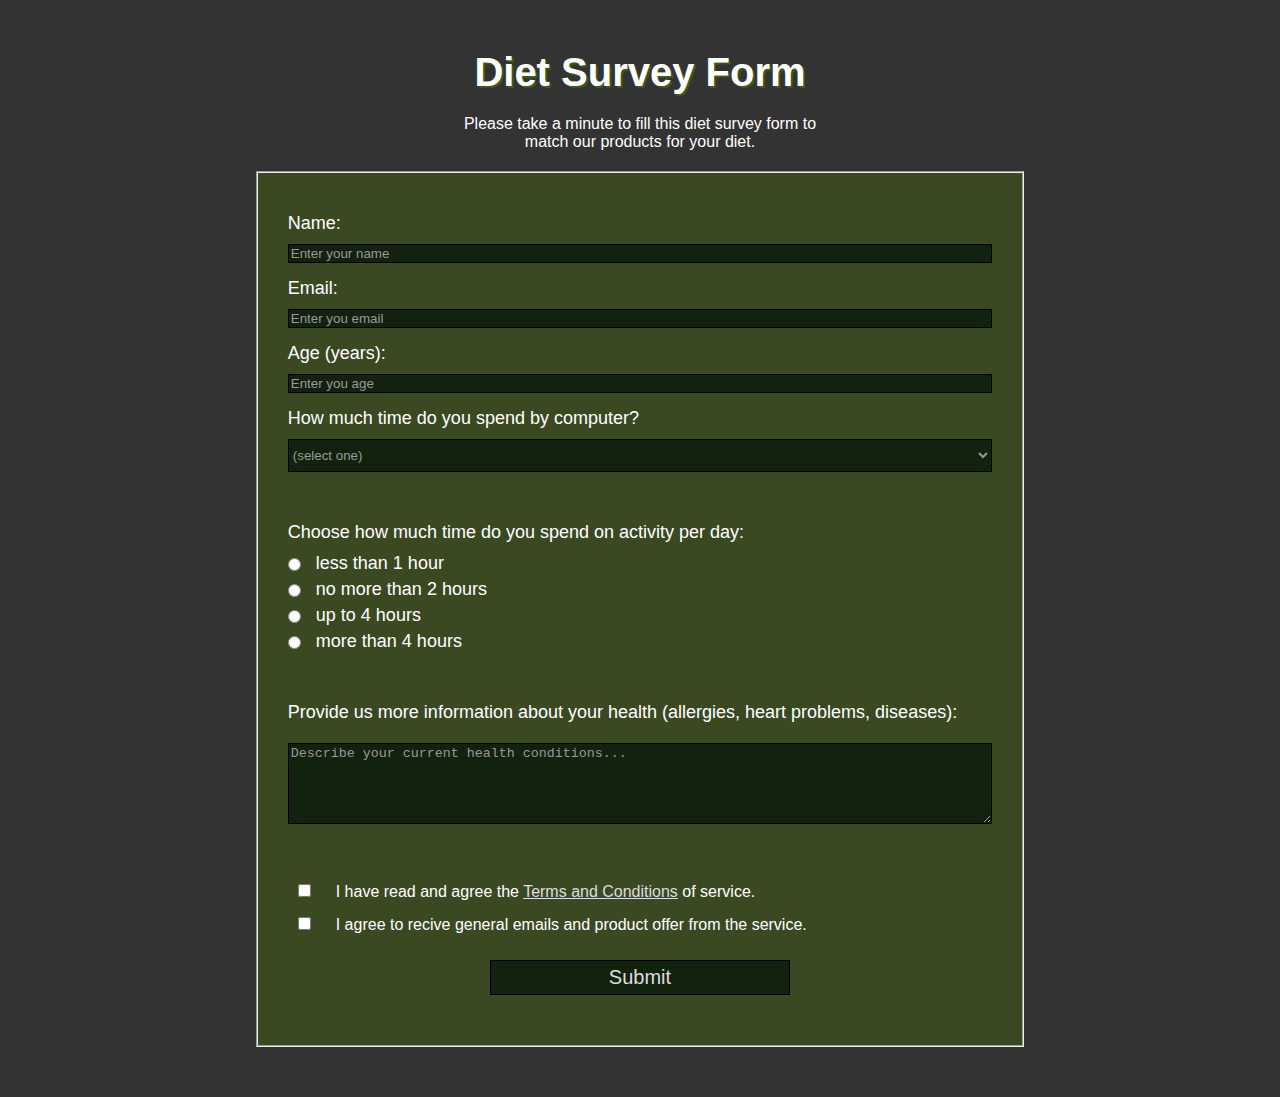
<file: RWD/project01/index.html>
<!DOCTYPE html>
<html lang="en">
  <head>
    <meta charset="utf-8">
    <meta name="viewport" content="width=width-device, initial-scale=1.0">
    <title>Survey Form</title>
    <link rel="stylesheet" href="./css/styles.css">
  </head>
  <body>
    <div class="wrapper">
      <h1 id="title">Diet Survey Form</h1>
      <p id="description">Please take a minute to fill this diet survey form to match our products for your diet.</p>

      <!-- INTERVIEW FORM -->
      <fieldset>

            <form id="survey-form" action="https://register-demo.freecodecamp.org">

          <!-- PERSONAL INFO -->
              <label id="name-label" class="top">Name: <input id="name" type="text" name="name" required placeholder="Enter your name"></label>
              <label id="email-label">Email: <input id="email" type="email" name="email" required placeholder="Enter you email"></label>
              <label id="number-label">Age (years): <input id="number" type="number" name="age" required min="12" max="99" placeholder="Enter you age"></label>

            <!-- DROPDOWN -->
            <label>How much time do you spend by computer?
              <select id="dropdown" name="hours">
                <option value="">(select one)</option>
                <option value="1">up to 1 hour</option>
                <option value="2">1 - 3 hours</option>
                <option value="3">3 - 5 hours</option>
                <option value="4">more than 5 hours</option>
              </select>
            </label>

            <!-- PERSON ACTIVITY -->
            <h4 class="activity-title">Choose how much time do you spend on activity per day:</h4>
            <label>
              <input type="radio" name="activity" class="activity" value="1hr"/> less than 1 hour</label>
            <label>
              <input type="radio" name="activity" class="activity" value="2hr"/> no more than 2 hours</label>
            <label>
              <input type="radio" name="activity" class="activity" value="4hr"/> up to 4 hours</label>
            <label>
              <input type="radio" name="activity" class="activity" value="more"/> more than 4 hours</label>

            <!-- PERSON BIO -->
            <label class="bio">Provide us more information about your health (allergies, heart problems, diseases): <textarea name="bio" rows="5" cols="50" placeholder="Describe your current health conditions..."></textarea>
            </label>

            <!-- AGREEMENTS -->
            <label class="terms">
              <input type="checkbox" name="terms" value="terms" class="box" required> I have read and agree the <a href="terms.html">Terms and Conditions</a> of service.
            </label>
            <label class="terms">
              <input type="checkbox" name="agreement" value="agreement" class="box" required> I agree to recive general emails and product offer from the service.
            </label>

            <!-- SUBMIT -->
            <input id="submit" type="submit" value="Submit">
        </form>
      </fieldset>
    </div>
  </body>
</html>
</file>
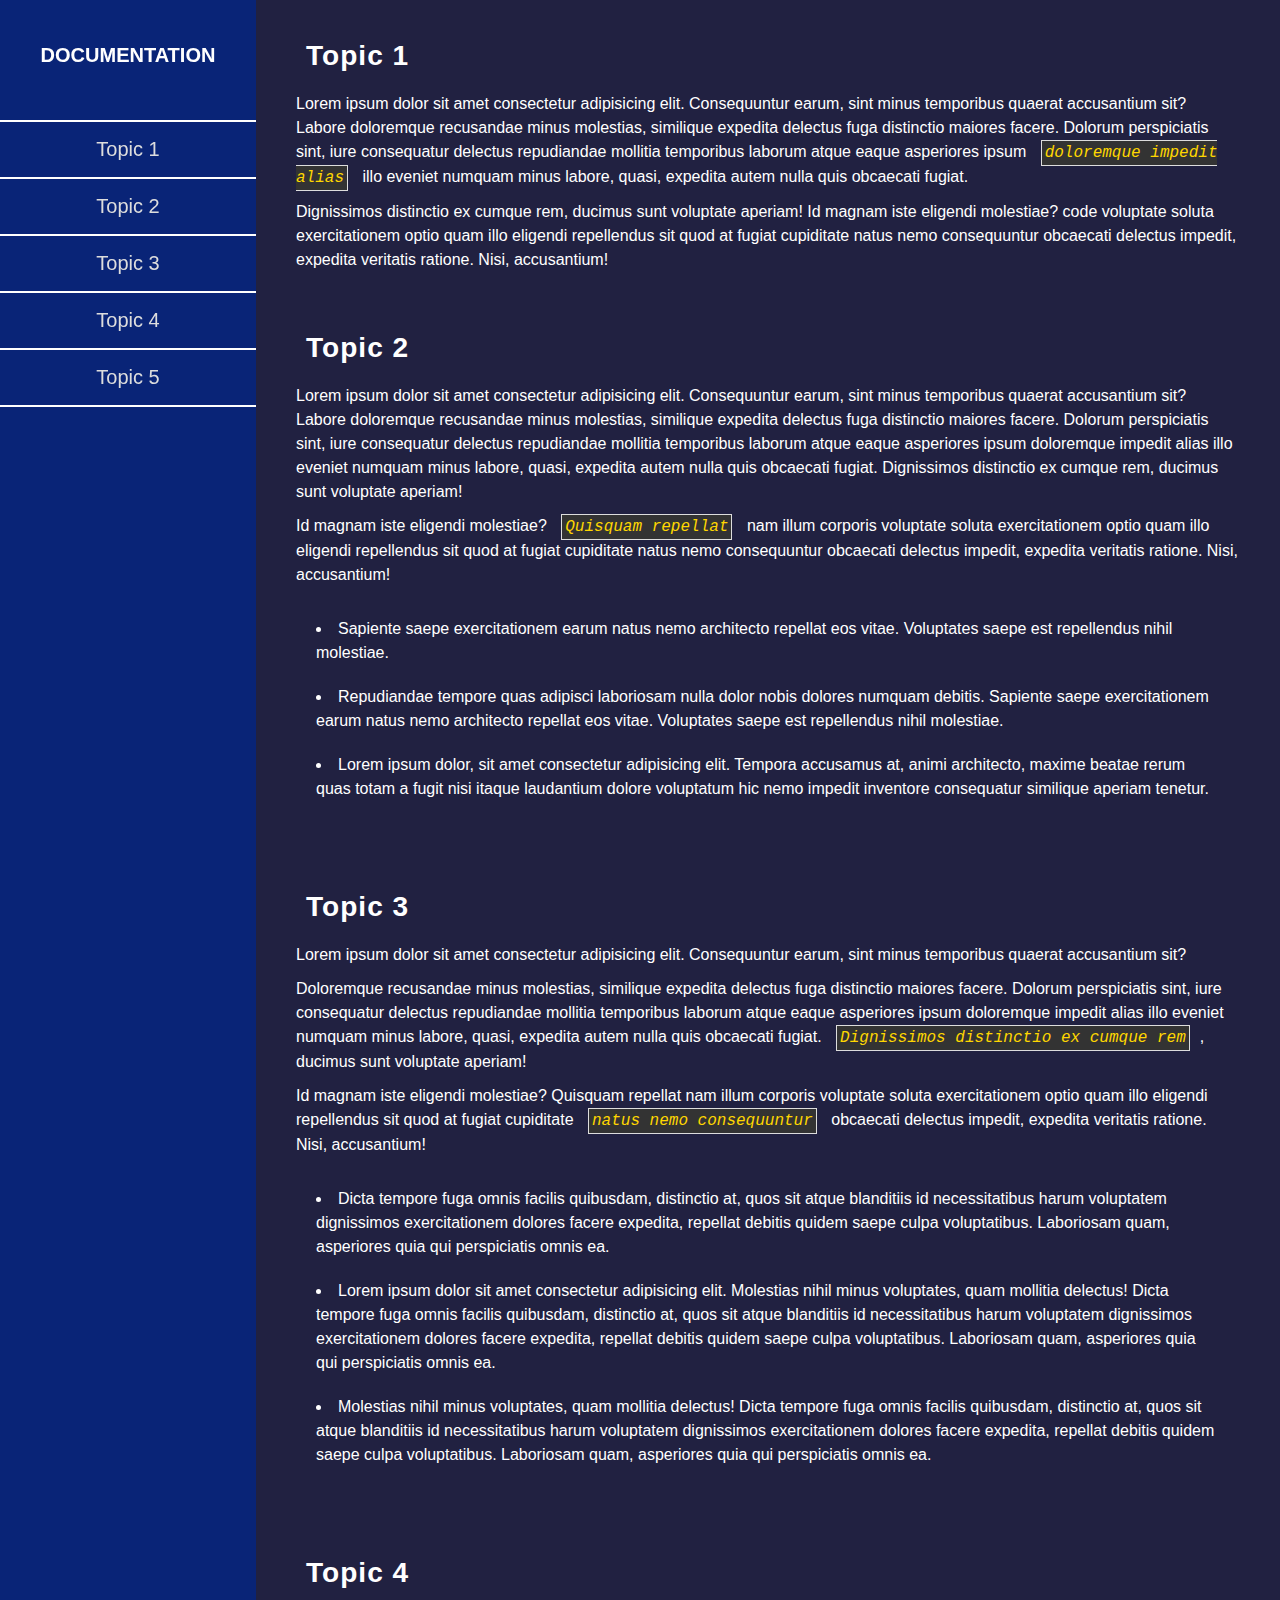
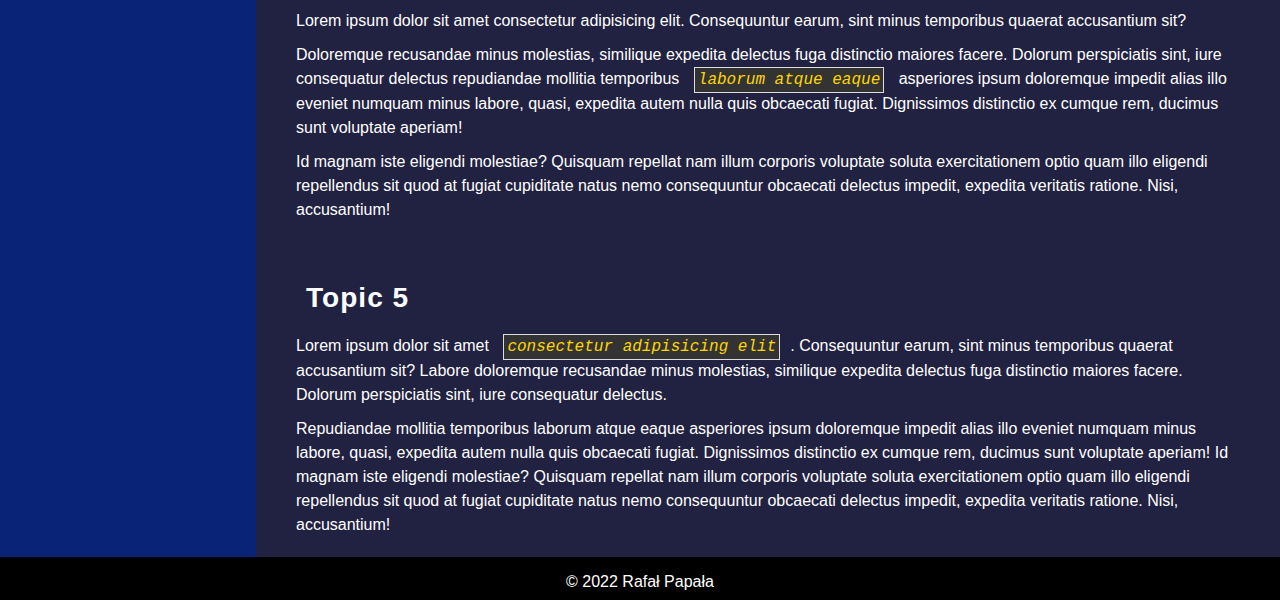
<file: RWD/projekt03/index.html>
<!DOCTYPE html>
<html lang="pl">
<head>
    <meta charset="UTF-8">
    <meta http-equiv="X-UA-Compatible" content="IE=edge">
    <meta name="viewport" content="width=device-width, initial-scale=1.0">
    <title>Technical Documentation Page</title>
    <link rel="stylesheet" href="./css/styles.css">
</head>
<body>
    <header class="header-nav">
        <nav id="navbar">
            <header>Documentation</header>
            <ul>
                <li><a href="#Topic_1" class="nav-link">Topic 1</a></li>
                <li><a href="#Topic_2" class="nav-link">Topic 2</a></li>
                <li><a href="#Topic_3" class="nav-link">Topic 3</a></li>
                <li><a href="#Topic_4" class="nav-link">Topic 4</a></li>
                <li><a href="#Topic_5" class="nav-link">Topic 5</a></li>
            </ul>
        </nav>
    </header>
    <main id="main-doc" class="main-doc">
        <section class="main-section" id="Topic_1">
            <header class="topic" id="Topic_1"><h3>Topic 1</h3></header>
            <p>Lorem ipsum dolor sit amet consectetur adipisicing elit. Consequuntur earum, sint minus temporibus quaerat accusantium sit? Labore doloremque recusandae minus molestias, similique expedita delectus fuga distinctio maiores facere. Dolorum perspiciatis sint, iure consequatur delectus repudiandae mollitia temporibus laborum atque eaque asperiores ipsum <code>doloremque impedit alias</code> illo eveniet numquam minus labore, quasi, expedita autem nulla quis obcaecati fugiat.</p>
            <p>Dignissimos distinctio ex cumque rem, ducimus sunt voluptate aperiam! Id magnam iste eligendi molestiae? code voluptate soluta exercitationem optio quam illo eligendi repellendus sit quod at fugiat cupiditate natus nemo consequuntur obcaecati delectus impedit, expedita veritatis ratione. Nisi, accusantium!</p>
        </section>
        <section class="main-section" id="Topic_2">
            <header class="topic" id="Topic_2"><h3>Topic 2</h3></header>
            <p>Lorem ipsum dolor sit amet consectetur adipisicing elit. Consequuntur earum, sint minus temporibus quaerat accusantium sit? Labore doloremque recusandae minus molestias, similique expedita delectus fuga distinctio maiores facere. Dolorum perspiciatis sint, iure consequatur delectus repudiandae mollitia temporibus laborum atque eaque asperiores ipsum doloremque impedit alias illo eveniet numquam minus labore, quasi, expedita autem nulla quis obcaecati fugiat. Dignissimos distinctio ex cumque rem, ducimus sunt voluptate aperiam!</p><p> Id magnam iste eligendi molestiae? <code>Quisquam repellat</code> nam illum corporis voluptate soluta exercitationem optio quam illo eligendi repellendus sit quod at fugiat cupiditate natus nemo consequuntur obcaecati delectus impedit, expedita veritatis ratione. Nisi, accusantium!</p>
            <ul>
                <li>Sapiente saepe exercitationem earum natus nemo architecto repellat eos vitae. Voluptates saepe est repellendus nihil molestiae.</li>
                <li>Repudiandae tempore quas adipisci laboriosam nulla dolor nobis dolores numquam debitis. Sapiente saepe exercitationem earum natus nemo architecto repellat eos vitae. Voluptates saepe est repellendus nihil molestiae.</li>
                <li>Lorem ipsum dolor, sit amet consectetur adipisicing elit. Tempora accusamus at, animi architecto, maxime beatae rerum quas totam a fugit nisi itaque laudantium dolore voluptatum hic nemo impedit inventore consequatur similique aperiam tenetur.</li>
            </ul>
        </section>
        <section class="main-section" id="Topic_3">
            <header class="topic" id="Topic_3"><h3>Topic 3</h3></header>
            <p>Lorem ipsum dolor sit amet consectetur adipisicing elit. Consequuntur earum, sint minus temporibus quaerat accusantium sit? </p><p> Doloremque recusandae minus molestias, similique expedita delectus fuga distinctio maiores facere. Dolorum perspiciatis sint, iure consequatur delectus repudiandae mollitia temporibus laborum atque eaque asperiores ipsum doloremque impedit alias illo eveniet numquam minus labore, quasi, expedita autem nulla quis obcaecati fugiat. <code>Dignissimos distinctio ex cumque rem</code>, ducimus sunt voluptate aperiam!</p><p> Id magnam iste eligendi molestiae? Quisquam repellat nam illum corporis voluptate soluta exercitationem optio quam illo eligendi repellendus sit quod at fugiat cupiditate <code>natus nemo consequuntur</code> obcaecati delectus impedit, expedita veritatis ratione. Nisi, accusantium!</p>
            <ul>
                <li>Dicta tempore fuga omnis facilis quibusdam, distinctio at, quos sit atque blanditiis id necessitatibus harum voluptatem dignissimos exercitationem dolores facere expedita, repellat debitis quidem saepe culpa voluptatibus. Laboriosam quam, asperiores quia qui perspiciatis omnis ea.</li>
                <li>Lorem ipsum dolor sit amet consectetur adipisicing elit. Molestias nihil minus voluptates, quam mollitia delectus! Dicta tempore fuga omnis facilis quibusdam, distinctio at, quos sit atque blanditiis id necessitatibus harum voluptatem dignissimos exercitationem dolores facere expedita, repellat debitis quidem saepe culpa voluptatibus. Laboriosam quam, asperiores quia qui perspiciatis omnis ea.</li>
                <li>Molestias nihil minus voluptates, quam mollitia delectus! Dicta tempore fuga omnis facilis quibusdam, distinctio at, quos sit atque blanditiis id necessitatibus harum voluptatem dignissimos exercitationem dolores facere expedita, repellat debitis quidem saepe culpa voluptatibus. Laboriosam quam, asperiores quia qui perspiciatis omnis ea.</li>
            </ul>
        </section>
        <section class="main-section" id="Topic_4">
            <header class="topic" id="Topic_4"><h3>Topic 4</h3></header>
            <p>Lorem ipsum dolor sit amet consectetur adipisicing elit. Consequuntur earum, sint minus temporibus quaerat accusantium sit? </p><p>Doloremque recusandae minus molestias, similique expedita delectus fuga distinctio maiores facere. Dolorum perspiciatis sint, iure consequatur delectus repudiandae mollitia temporibus <code>laborum atque eaque</code> asperiores ipsum doloremque impedit alias illo eveniet numquam minus labore, quasi, expedita autem nulla quis obcaecati fugiat. Dignissimos distinctio ex cumque rem, ducimus sunt voluptate aperiam!</p><p> Id magnam iste eligendi molestiae? Quisquam repellat nam illum corporis voluptate soluta exercitationem optio quam illo eligendi repellendus sit quod at fugiat cupiditate natus nemo consequuntur obcaecati delectus impedit, expedita veritatis ratione. Nisi, accusantium!</p>
        </section>
        <section class="main-section" id="Topic_5">
            <header class="topic" id="Topic_5"><h3>Topic 5</h3></header>
            <p>Lorem ipsum dolor sit amet <code>consectetur adipisicing elit</code>. Consequuntur earum, sint minus temporibus quaerat accusantium sit? Labore doloremque recusandae minus molestias, similique expedita delectus fuga distinctio maiores facere. Dolorum perspiciatis sint, iure consequatur delectus. </p><p>Repudiandae mollitia temporibus laborum atque eaque asperiores ipsum doloremque impedit alias illo eveniet numquam minus labore, quasi, expedita autem nulla quis obcaecati fugiat. Dignissimos distinctio ex cumque rem, ducimus sunt voluptate aperiam! Id magnam iste eligendi molestiae? Quisquam repellat nam illum corporis voluptate soluta exercitationem optio quam illo eligendi repellendus sit quod at fugiat cupiditate natus nemo consequuntur obcaecati delectus impedit, expedita veritatis ratione. Nisi, accusantium!</p>
        </section>
    </main>
    <footer>
        <p><span>&copy; 2022 Rafał Papała</span></p>
    </footer>
</body>
</html>
</file>
<file: RWD/project01/css/styles.css>
* {
    box-sizing: border-box;
  }
  
  body {
    width: 100%;
    margin: 0;
    padding: 0;
    font-family: sans-serif;
    color: #fff;
    background-color: #333;
    background-image: url('https://images.pexels.com/photos/6811333/pexels-photo-6811333.jpeg');
    background-size: cover;
    background-position: center;
    background-attachment: fixed;
  }
  
  .wrapper {
    width: fit-content;
    margin: 20px auto;
    padding: 10px;
  }
  
  fieldset {
    width: 75%;
    margin: 20px auto;
    padding: 30px;
    font-size: 18px;
    background-color: rgba(60, 75, 35, 0.95)
  }
  
  h1 {
    font-size: 40px;
    text-shadow: 2px 2px rgb(60, 88, 25);
  }
  
  h1, p {
    text-align: center;
    margin: 20px auto;
    max-width: 400px;
  }
  
  .bio {
    margin: 50px 0;
  }
  
  a {
    color: #ddd;
  }
  
  a:hover {
    color: #333;
  }
  
  a:visited {
    color: grey;
  }
  
  input, 
  textarea, 
  select {
    width: 100%;
    background-color: rgba(10, 25, 10, .8);
    border: 1px solid black;
    color: #ddd;
  }
  
  label {
    display: block;
    margin: 5px 0;
  }
  
  .top {
    margin-top: 10px;
  }
  
  .heading {
    margin: 10px 0;
  }
  
  .activity {
    width: unset;
    margin: 0 10px 0 0;
    vertical-align: middle;
  }
  
  .activity-title {
    margin: 40px auto 10px;
    font-weight: normal;
  }
  
  input, textarea {
    margin: 10px 0;
  }
  
  ::placeholder {
    color: #999;
  }
  select {
    margin: 10px auto;
    height: 2.5em;
    color: #999;
  }
  
  option {
    color: #ddd;
  }
  
  input[type="submit"] {
    display: block;
    min-width: 300px;
    width: 20vw;
    height: 35px;
    margin: 20px auto;
    font-size: 20px;
  }
  
  .box {
    display: inline-block;
    width: 5%;
    margin-right: 10px;
  }
  .terms {
    display: inline-block;
    margin: 0 5px 0 0;
    width: 95%;
    vertical-align: middle;
    font-size: 16px;
  }
  
  textarea {
    display: block;
    margin: 20px 0;
  }
</file>
<file: RWD/projekt03/css/styles.css>
html {
  -webkit-box-sizing: border-box;
          box-sizing: border-box;
  font-size: 10px;
  scroll-behavior: smooth;
}

*,
::after,
::before {
  -webkit-box-sizing: inherit;
          box-sizing: inherit;
  margin: 0;
  padding: 0;
}

body {
  display: -webkit-box;
  display: -ms-flexbox;
  display: flex;
  -webkit-box-pack: center;
      -ms-flex-pack: center;
          justify-content: center;
  -webkit-box-orient: horizontal;
  -webkit-box-direction: normal;
      -ms-flex-flow: row wrap;
          flex-flow: row wrap;
  width: 100%;
  background-color: #333;
  color: #fff;
  font-family: sans-serif;
}

footer {
  height: 50px;
  width: 100%;
  font-size: 1.6rem;
  text-align: center;
  line-height: 50px;
  background-color: black;
}

footer > i {
  color: #fff;
}

.header-nav {
  position: relative;
  width: 15%;
  font-size: 2rem;
  background-color: rgb(9, 36, 119);
}
@media (max-width: 575px) {
  .header-nav {
    width: 100%;
  }
}
@media (min-width: 576px) and (max-width: 767px) {
  .header-nav {
    width: 35%;
  }
}
@media (min-width: 768px) and (max-width: 991px) {
  .header-nav {
    width: 30%;
  }
}
@media (min-width: 992px) and (max-width: 1199px) {
  .header-nav {
    width: 30%;
  }
}
@media (min-width: 1200px) and (max-width: 1399px) {
  .header-nav {
    width: 20%;
  }
}
@media (min-width: 1400px) and (max-width: 1599px) {
  .header-nav {
    width: 20%;
  }
}
@media (min-width: 1600px) {
  .header-nav {
    width: 15%;
  }
}
.header-nav header {
  height: 100px;
  font-size: 20px;
  line-height: 50px;
  font-weight: 800;
  text-transform: uppercase;
  text-align: center;
  padding: 30px;
}
.header-nav nav {
  position: sticky;
  top: 0;
  z-index: 999;
}
.header-nav nav a {
  color: #ddd;
  text-decoration: none;
  -webkit-transition: color 0.3s;
  transition: color 0.3s;
}
.header-nav nav a:hover {
  color: #666;
}
.header-nav ul {
  list-style-type: none;
  padding: 20px 0;
}
.header-nav ul li {
  padding: 16px 20px;
  text-align: center;
  border-top: 2px solid white;
}
.header-nav ul li:last-of-type {
  border-bottom: 2px solid white;
}

.main-doc {
  width: 85%;
}
@media (max-width: 575px) {
  .main-doc {
    width: 100%;
  }
}
@media (min-width: 576px) and (max-width: 767px) {
  .main-doc {
    width: 65%;
  }
}
@media (min-width: 768px) and (max-width: 991px) {
  .main-doc {
    width: 70%;
  }
}
@media (min-width: 992px) and (max-width: 1199px) {
  .main-doc {
    width: 70%;
  }
}
@media (min-width: 1200px) and (max-width: 1399px) {
  .main-doc {
    width: 80%;
  }
}
@media (min-width: 1400px) and (max-width: 1599px) {
  .main-doc {
    width: 80%;
  }
}
@media (min-width: 1600px) {
  .main-doc {
    width: 85%;
  }
}

.main-section {
  position: relative;
  width: 100%;
  height: -webkit-fit-content;
  height: -moz-fit-content;
  height: fit-content;
  padding: 20px 40px;
  background-color: rgb(33, 33, 65);
}
.main-section p {
  margin-top: 10px;
  font-size: 1.6rem;
  text-align: left;
  line-height: 2.4rem;
}
.main-section code {
  margin: 0 10px;
  padding: 3px;
  color: gold;
  font-style: italic;
  background-color: #333;
  border: 1px solid #ddd;
}
.main-section ul {
  margin: 20px 0;
}
.main-section ul li {
  font-size: 1.6rem;
  line-height: 2.4rem;
  padding: 10px 20px;
  list-style-position: inside;
}

.topic {
  font-size: 2.4rem;
  margin: 20px 10px;
  letter-spacing: 1px;
}/*# sourceMappingURL=styles.css.map */
</file>
